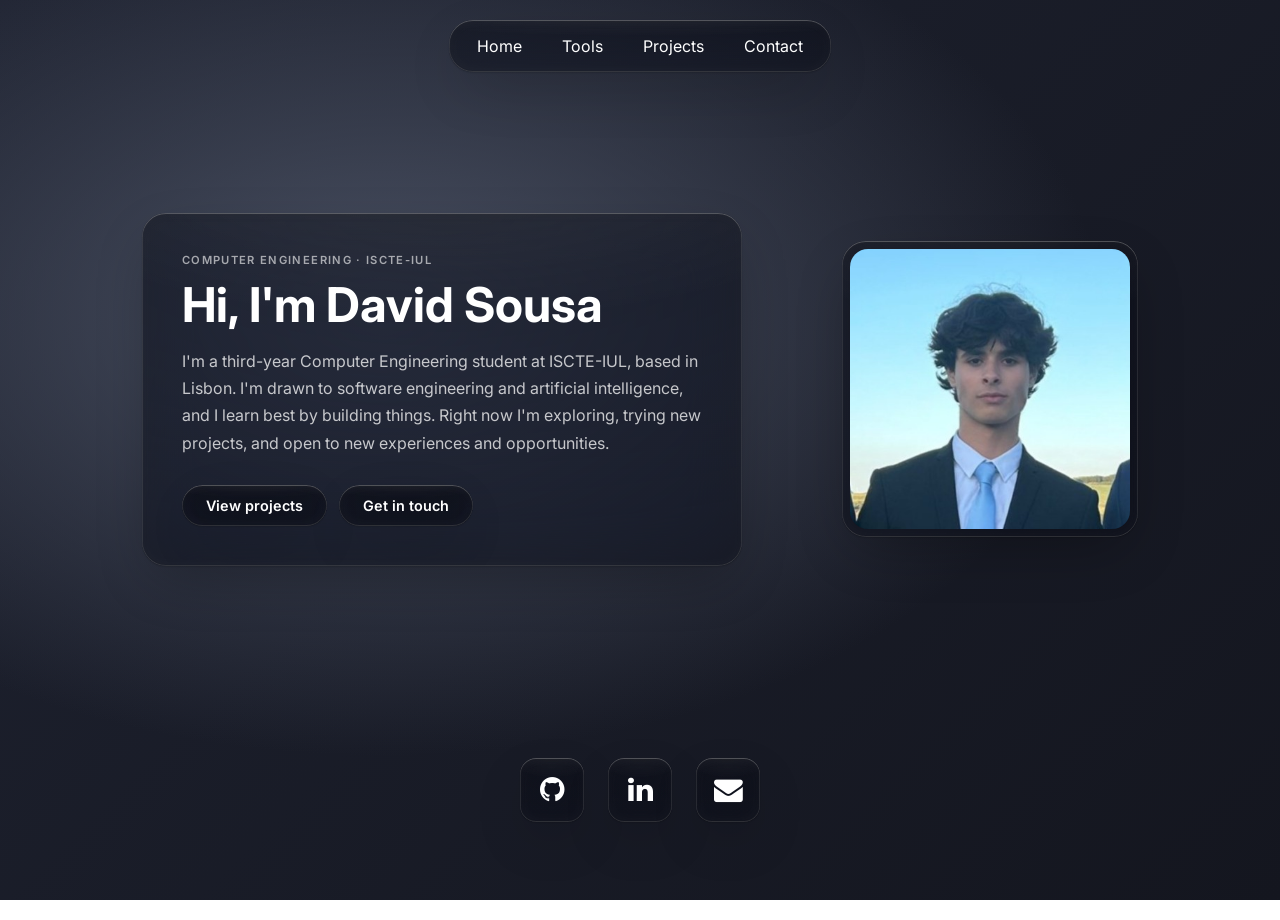
<file: index.html>
<!DOCTYPE html>
<html lang="en">
<head>
    <meta charset="UTF-8">
    <meta name="viewport" content="width=device-width, initial-scale=1.0">
    <link rel="stylesheet" href="style.css">
    <link rel="stylesheet" href="https://cdnjs.cloudflare.com/ajax/libs/font-awesome/4.7.0/css/font-awesome.min.css">
    <link rel="preconnect" href="https://fonts.googleapis.com">
    <link rel="preconnect" href="https://fonts.gstatic.com" crossorigin>
    <link href="https://fonts.googleapis.com/css2?family=Inter:wght@400;500;600;700&display=swap" rel="stylesheet">
    <title>David Sousa Portfolio</title>
</head>
<body>
    <div class="topbar">
        <ul class="glass">
            <li><a href="#">Home</a></li>
            <li><a href="tools.html">Tools</a></li>
            <li><a href="https://github.com/LEI-129871" target="_blank" rel="noopener noreferrer">Projects</a></li>
            <li><a href="#">Contact</a></li>
        </ul>
    </div>

    <div class="home">
        <div class="glass profile">
            <span class="label">Computer Engineering · ISCTE-IUL</span>
            <h1>Hi, I'm David Sousa</h1>
            <p>
                I'm a third-year Computer Engineering student at ISCTE-IUL, based in Lisbon.
                I'm drawn to software engineering and artificial intelligence, and I learn best
                by building things. Right now I'm exploring, trying new projects, and open to
                new experiences and opportunities.
            </p>
            <div class="actions">
                <a href="https://github.com/LEI-129871" target="_blank" rel="noopener noreferrer" class="glass pill btn">View projects</a>
                <a href="mailto:dppcc@iscte-iul.pt" class="glass pill btn">Get in touch</a>
            </div>
        </div>

        <div class="glass profile-pic">
            <img src="profile.jfif" alt="David Sousa">
        </div>
    </div>

    <div class="socials">
        <a href="https://github.com/LEI-129871" class="glass icon-btn" aria-label="GitHub">
            <i class="fa fa-github"></i>
        </a>
        <a href="https://linkedin.com/in/david-sousa-9716a433a/" target="_blank" rel="noopener noreferrer" class="glass icon-btn" aria-label="LinkedIn">
            <i class="fa fa-linkedin"></i>
        </a>
        <a href="mailto:dppcc@iscte-iul.pt" target="_blank" rel="noopener noreferrer" class="glass icon-btn" aria-label="Email">
            <i class="fa fa-envelope"></i>
        </a>
    </div>

</body>
</html>
</file>
<file: style.css>
body {
    margin: 0;
    min-height: 100vh;
    background:
        radial-gradient(ellipse 80% 70% at 30% 35%, #4a5163 0%, rgba(74, 81, 99, 0) 70%),
        linear-gradient(135deg, #1e2230 0%, #14161f 100%);
    background-repeat: no-repeat;
    background-attachment: fixed;
    font-family: "Inter", system-ui, sans-serif;
}

.glass {
  position: relative;
  background: radial-gradient(ellipse 130% 90% at 50% 0%, rgba(10, 12, 20, 0.630) 0%, rgba(10, 12, 20, 0.550) 45%, rgba(10, 12, 20, 0.500) 100%);
  backdrop-filter: blur(25px) saturate(140%);
  -webkit-backdrop-filter: blur(25px) saturate(140%);
  border-radius: 24px;
  box-shadow: 0 20px 58px -15px rgba(0, 0, 0, 0.312), 0 1px 2px rgba(0, 0, 0, 0.156), inset 0 0 15px rgba(255, 255, 255, 0.040), inset 0 4px 8px -4px rgba(0, 0, 0, 0.220), inset 0 -1px 1px rgba(0, 0, 0, 0.280), inset 0 1px 1px rgba(255, 255, 255, 0.096), inset 0 0 0 1px rgba(255, 255, 255, 0.063);
  color: #ffffff;
  overflow: hidden;
  isolation: isolate;
  text-decoration: none;
}

.glass::before {
  content: "";
  position: absolute;
  inset: 0;
  border-radius: inherit;
  background: radial-gradient(ellipse 110% 65% at 50% -15%, rgba(255, 255, 255, 0.121) 0%, rgba(255, 255, 255, 0) 70%);
  opacity: 0.55;
  mix-blend-mode: screen;
  pointer-events: none;
  z-index: 1;
}

.glass::after {
  content: "";
  position: absolute;
  inset: 0;
  border-radius: inherit;
  box-shadow: inset 0 0 0 0.5px rgba(255, 255, 255, 0.070), inset 0 1px 0 rgba(255, 255, 255, 0.096), inset 0 -1px 0 rgba(255, 255, 255, 0.060);
  pointer-events: none;
  z-index: 1;
}

.glass > * { position: relative; z-index: 2; }

@supports not ((backdrop-filter: blur(1px)) or (-webkit-backdrop-filter: blur(1px))) {
  .glass {
    background: rgba(10, 12, 20, 1.000);
  }
}

.topbar ul {
    list-style: none;
    margin: 0;
    padding: 8px 12px;
    display: flex;
    gap: 8px;
    width: fit-content;
}

.topbar a {
    display: block;
    padding: 8px 16px;
    border-radius: 999px;
    color: inherit;
    text-decoration: none;
    transition: background 0.2s;
}

.topbar a:hover {
    background: rgba(255, 255, 255, 0.1);
}

.topbar{
    display: flex;
    align-items: center;
    justify-content: center;
    margin: 20px;
}

.home {
    display: flex;
    align-items: center;
    justify-content: center;
    flex-wrap: wrap;           
    gap: 100px;
    padding: 10vh 5%;           
    color: white;
    margin-top: 4%;
}

.profile {
    padding: 40px;
    max-width: 520px;           
}

.label {
    display: block;
    font-size: 0.7rem;
    font-weight: 600;
    letter-spacing: 0.12em;
    text-transform: uppercase;
    color: rgba(255, 255, 255, 0.6);
    margin-bottom: 12px;
}

.profile h1 {
    margin: 0 0 16px;
    font-size: clamp(2rem, 4vw, 3rem);  
    font-weight: 700;
    line-height: 1.1;
}

.profile p {
    margin: 0 0 28px;
    line-height: 1.7;
    color: rgba(255, 255, 255, 0.75);    
}

.actions {
    display: flex;
    gap: 12px;
    flex-wrap: wrap;
}

.btn {
    padding: 12px 24px;
    color: inherit;
    text-decoration: none;
    font-weight: 600;
    font-size: 0.9rem;
    transition: transform 0.2s;
}

.btn:hover {
    transform: translateY(-2px);
}

.pill {
    border-radius: 999px;
}

.profile-pic {
    width: 280px;
    height: 280px;
    padding: 8px;              
}

.profile-pic img {
    width: 100%;
    height: 100%;
    object-fit: cover;          
    border-radius: 18px;        
    display: block;
}

.socials {
    display: flex;
    gap: 24px;
    color: white;
    justify-content: center;
    margin-top: 8%;
}

.icon-btn {
    width: 64px;
    height: 64px;
    display: flex;
    align-items: center;
    justify-content: center;
    border-radius: 16px;       
    color: inherit;
    text-decoration: none;
    font-size: 1.8rem;
    transition: transform 0.2s;
}

.icon-btn:hover {
    transform: translateY(-2px);
}

.tools {
    display: flex;
    flex-direction: column;
    align-items: center;
    gap: 32px;
    padding: 6vh 5%;
    color: white;
}

.tools-intro {
    padding: 32px 40px;
    max-width: 640px;
    text-align: center;
    margin-bottom: 50px;
}

.tools-intro h1 {
    margin: 0 0 12px;
    font-size: clamp(1.8rem, 3.5vw, 2.5rem);
    line-height: 1.1;
}

.tools-intro p {
    margin: 0;
    line-height: 1.7;
    color: rgba(255, 255, 255, 0.75);
}

.tools-grid {
    display: grid;
    grid-template-columns: repeat(auto-fit, minmax(140px, 1fr));
    gap: 20px;
    width: 100%;
    max-width: 760px;
}

.tool {
    display: flex;
    flex-direction: column;
    align-items: center;
    justify-content: center;
    gap: 14px;
    padding: 28px 16px;
    transition: transform 0.2s;
}

.tool:hover {
    transform: translateY(-4px);
}

.tool i {
    font-size: 2.6rem;
}

.tool img {
    width: 2.6rem;
    height: 2.6rem;
}

.tool span {
    font-size: 0.8rem;
    font-weight: 600;
    letter-spacing: 0.08em;
    text-transform: uppercase;
    color: rgba(255, 255, 255, 0.7);
}
</file>
